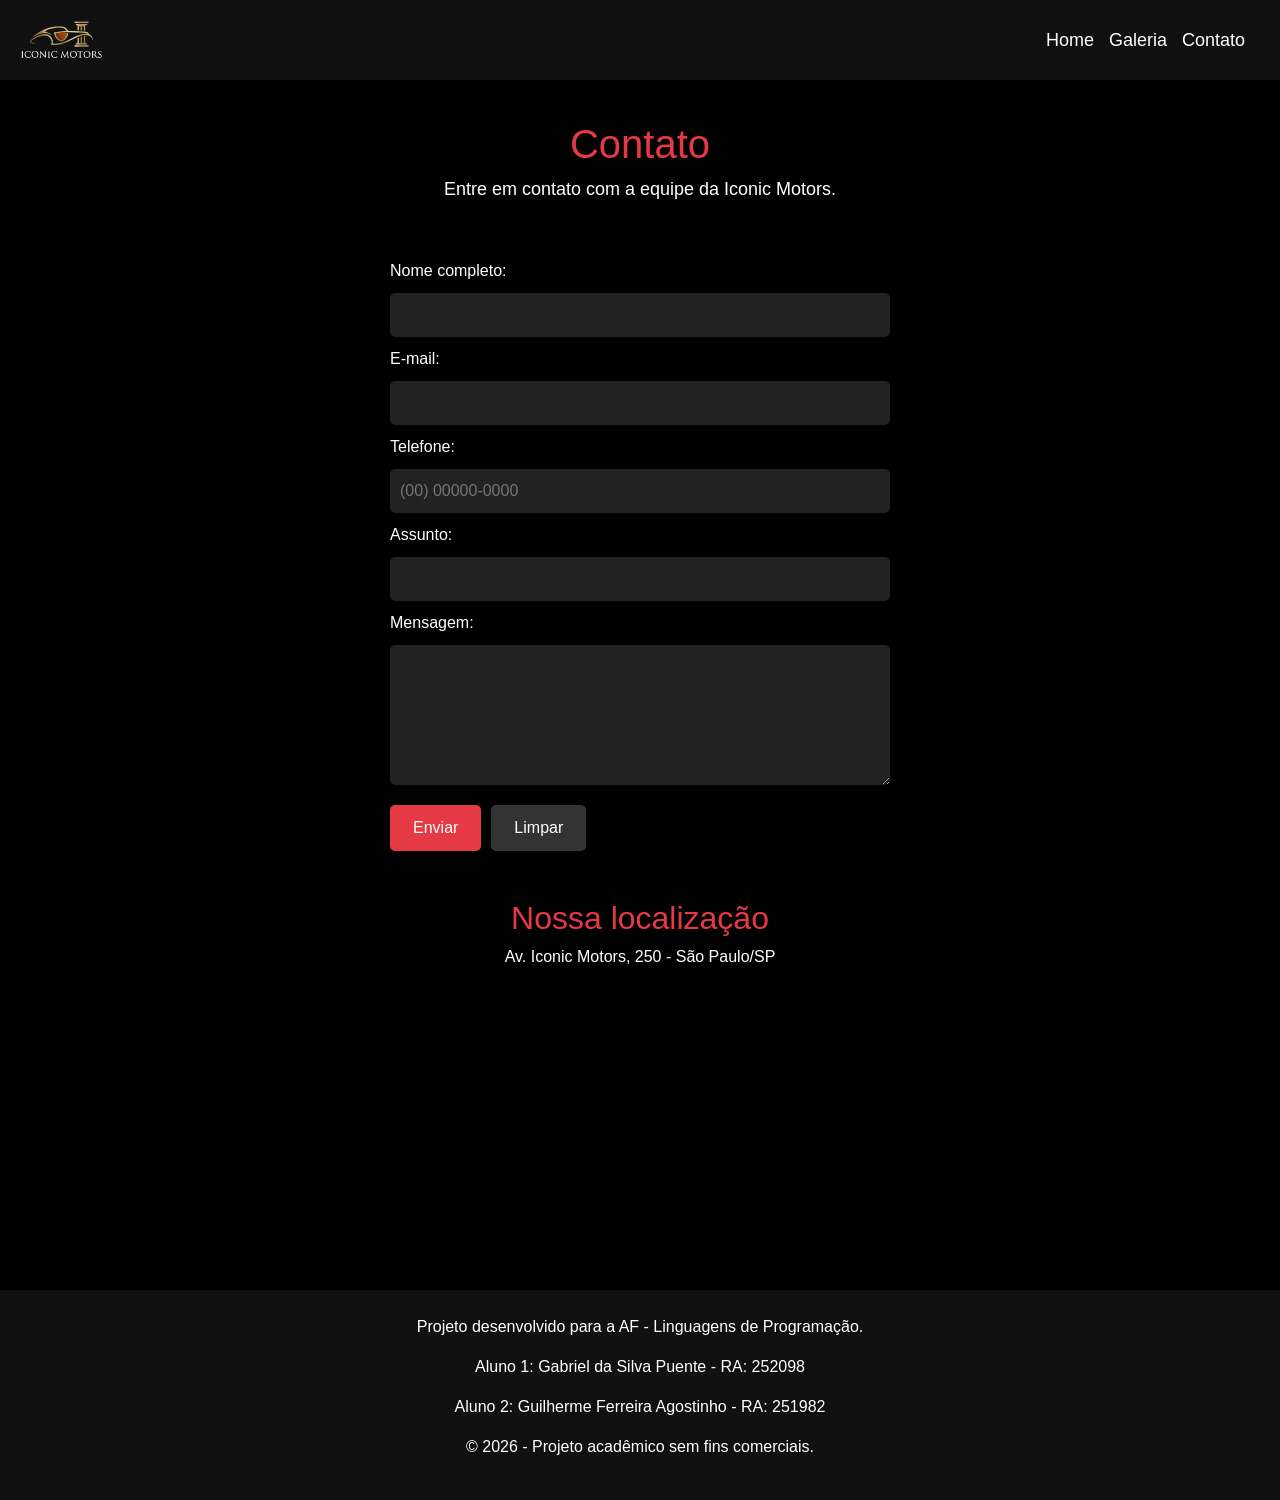
<file: Iconic Motors/contato.html>
<!--
AF - Avaliação Final - Linguagens de Programação
Tema do Projeto: Iconic Motors
Aluno 1: Gabriel da Silva Puente  RA: 252098
Aluno 2: Guilherme Ferreira Agostinho  RA: 251982
Professor: Abimael de Oliveira
-->
<!-- contato -->
<!DOCTYPE html>
<html lang="pt-br">
<head>
    <meta charset="UTF-8">
    <meta name="viewport" content="width=device-width, initial-scale=1.0">
    <title>Iconic Motors - Contato</title>

    <link href="https://cdn.jsdelivr.net/npm/bootstrap@5.3.3/dist/css/bootstrap.min.css" rel="stylesheet">
    <link rel="stylesheet" href="./css/style.css">
</head>
<body>

    <header>
        <nav class="menu">

            <div id="logo">
                <img src="./img/logo.png" alt="Iconic Motors Logo">
            </div>

           
            
            <div class="menu-links">
                <ul class="lista-links">
                    <li><a href="index.html">Home</a></li>
                    <li><a href="galeria.html">Galeria</a></li>
                    <li><a href="contato.html">Contato</a></li>
                </ul>
            </div>

            <div class="mobile-btn-menu">
                <button class="button-menu" onclick="toggleMenu()"><img src="./img/menu.png" alt="Menu"></button>
            </div>

        </nav>

        <div class="menu-links-mobile">
            <ul class="lista-links">
                <li class="mobile-link-item"><a href="index.html">Home</a></li>
                <li class="mobile-link-item"><a href="galeria.html">Galeria</a></li>
                <li class="mobile-link-item"><a href="contato.html">Contato</a></li>
            </ul>
        </div>
    
    </header>

<main>

    <section class="apresentacao">
        <h1>Contato</h1>
        <p>Entre em contato com a equipe da Iconic Motors.</p>
    </section>

    <section class="container mb-5">

        <form id="formContato">

    <label for="nome">Nome completo:</label>
    <input type="text" id="nome" required>

    <label for="email">E-mail:</label>
    <input type="email" id="email" required>

    <label for="telefone">Telefone:</label>
    <input type="tel" id="telefone" placeholder="(00) 00000-0000">

    <label for="assunto">Assunto:</label>
    <input type="text" id="assunto" required>

    <label for="mensagem">Mensagem:</label>
    <textarea id="mensagem" rows="5" required></textarea>

    <div class="botoes-form">
        <button type="submit" class="btn">Enviar</button>
        <button type="reset" class="btn btn-limpar">Limpar</button>
    </div>

</form>

    </section>

    <section class="container mb-5 text-center">
        <h2 style="color: var(--destaque);">Nossa localização</h2>
        <p>Av. Iconic Motors, 250 - São Paulo/SP</p>

        <iframe
            src="https://www.google.com/maps?q=São%20Paulo%20SP&output=embed"
            width="100%"
            height="250"
            style="border:0; border-radius:10px;"
            allowfullscreen=""
            loading="lazy">
        </iframe>
    </section>

</main>

<footer class="footer">
        <p>Projeto desenvolvido para a AF - Linguagens de Programação.</p>
        <p>Aluno 1: Gabriel da Silva Puente - RA: 252098</p>
        <p>Aluno 2: Guilherme Ferreira Agostinho - RA: 251982</p>
        <p>&copy; 2026 - Projeto acadêmico sem fins comerciais.</p>
    </footer>

<button id="btnTopo" class="btn-topo">↑</button>

<script src="./js/script.js"></script>
</body>
</html>
</file>
<file: Iconic Motors/css/style.css>
/*
AF - Avaliação Final - Linguagens de Programação
Tema do Projeto: Iconic Motors
Aluno 1: Gabriel da Silva Puente   RA:252098
Aluno 2: Guilherme Ferreira Agostinho RA:251982
Professor: Abimael de Oliveira
*/

:root {
    --bg-principal: #000000;
    --bg-secundario: #111111;
    --bg-cards: #1A1A1A;
    --texto-principal: #FFFFFF;
    --texto-secundario: #888888;
    --destaque: #E63946;
    --destaque-claro: #FF6B6B;
}

main {
    margin: 0;
    padding: 0;
    font-family: 'Montserrat', sans-serif;
    display: flex;
    flex-direction: column;
    min-height: 100vh;
}

body {
    background-color: var(--bg-principal);
}

h1 {
    color: var(--destaque);
}

img {
    max-width: 100%;
    height: auto;
}

p {
    color: var(--texto-principal);
}

a {
    text-decoration: none;
    color: inherit;
}

.menu {
    background-color: var(--bg-secundario);
    padding: 20px;
    display: flex;
    justify-content: space-between;
    align-items: center;
}

.menu-links a {
    color: var(--texto-principal);
    text-decoration: none;
    margin-right: 15px;
    font-family: 'Montserrat', sans-serif;
    font-size: 18px;
}

.menu-links-mobile a {
    color: var(--texto-principal);
    text-decoration: none;
    font-family: 'Montserrat', sans-serif;
    font-size: 18px;
}

.menu-links-mobile {
    background-color: var(--bg-secundario);
    padding: 20px;
}

.menu a:hover {
    color: var(--destaque-claro);
}


#logo img {
    height: 40px;
    width: auto;
    justify-content: flex-start;
}

.menu-links {
    display: flex;
    gap: 15px;
    justify-content: flex-end;
}

.lista-links {
    list-style: none;
    display: flex;
    justify-content: center;
    align-items: center;
    margin: 0;
    padding: 0;
}

.mobile-link-item {
    margin: 5px 0;
}

.button-menu {
    background: none;
    border: none;
    cursor: pointer;
}


.mobile-btn-menu {
    display: none;
}

.menu-links-mobile {
    display: none;
}

.footer {
    background-color: var(--bg-secundario);
    color: var(--texto-principal);
    text-align: center;
    font-family: 'Montserrat', sans-serif;
    height: auto;
    padding: 25px 15px;
}

.carousel {
    max-width: 1900px;
    width: 85%;
    margin: 40px auto;
    border-radius: 10px;
    overflow: hidden;
    box-shadow: 0 10px 30px rgb(121, 57, 57);
}

.carousel .carousel-item img {
    height: 700px;        
    object-fit: cover;    
}

 

.carousel-caption{
    font-family: 'Montserrat', sans-serif;
    font-size: 15px;
    color: #F5F5F5;
    text-align: center;
}

.apresentacao {
    font-family: 'Montserrat', sans-serif;
    font-size: 18px;
    color: var(--texto-principal);
    text-align: center;
    margin: 40px auto;
}

.contato-apresentacao {
    margin-top: 20px;
    justify-content: center;
    margin-top: 15px;
}

.galeria-apresentacao {
    margin-top: 20px;    
    justify-content: center;
}



.btn {
    background-color: var(--destaque);
    color: var(--texto-principal);
    border: none;
    font-size: 16px;
    cursor: pointer;
    border-radius: 5px;
    padding: 11px 23px;
}

.btn:hover {
    background-color: var(--destaque-claro);
}

.destaques {
    display: flex;
    flex-wrap: wrap;
    justify-content: center;
    gap: 30px;
    padding: 50px;
    max-width: 85%;
    margin: 0 auto;
}

.destaques1 {
    margin-bottom: 25px;
}

.destaques img {
    width: 100%;
    height: 200px;
    object-fit: cover;
}

.destaques .card {
    background-color: var(--bg-cards);
    border-radius: 10px;
    overflow: hidden;
    width: 300px;
    box-shadow: 0 5px 15px rgb(121, 57, 57);
    transition: transform 0.3s ease, box-shadow 0.3s ease;
}

.destaques .card h3 {
    font-family: 'Montserrat', sans-serif;
    color: var(--destaque);
    font-size: 20px;
    padding: 15px;
}

.destaques .card p {
    font-family: 'Montserrat', sans-serif;
    color: var(--texto-principal);
    padding: 0 15px 15px;
}

.card img {
    transition: transform 0.5s ease;
}

.card:hover img {
    transform: scale(1.05);
}

#formContato{
    width: 500px;
    margin: auto;
    display: flex;
    flex-direction: column;
    gap: 10px;
}

#formContato input,
#formContato textarea{
    padding: 10px;
    border-radius: 5px;
    border: none;
}

#formContato label {
    color: var(--texto-principal);
}

#formContato input,
#formContato textarea {
    padding: 10px;
    border-radius: 5px;
    border: none;
    background-color: #222;
    color: white;
}

.botoes-form {
    display: flex;
    gap: 10px;
    margin-top: 10px;
}

.btn-limpar {
    background-color: #333;
}

.btn-limpar:hover {
    background-color: #555;
}

.card-destaque-js {
    transform: scale(1.03);
    transition: 0.3s ease;
}

.btn-topo {
    position: fixed;
    right: 20px;
    bottom: 20px;
    display: none;
    padding: 12px 16px;
    border-radius: 50%;
    border: none;
    background-color: var(--destaque);
    color: white;
    cursor: pointer;
    z-index: 999;
}

.btn-topo.mostrar {
    display: block;
}

.galeria-corpo {
    text-align: center;
    margin-top: 40px;
    margin-bottom: 60px;
}

.galeria-conteudo {
    display: flex;
    flex-direction: column;
    gap: 75px;
}


article {
    display: flex;
    flex-wrap: wrap;
    justify-content: center;
    gap: 30px;
}

.card-gl {
    background-color: var(--bg-cards);
    border-radius: 12px;
    overflow: hidden;
    transition: transform 0.3s ease, box-shadow 0.3s ease;
    height: 100%;
    display: flex;
    flex-direction: column;
}

.card-gl:hover {
    transform: scale(1.05);
}

.card-corpo {
    padding: 0;
    display: flex;
    flex-direction: column;
    height: 100%;
}

.card-imagem {
    width: 100%;
    height: 220px;
    object-fit: cover;
    transition: transform 0.5s ease;
}

.card-gl:hover .card-imagem {
    transform: scale(1.05);
}

.card-titulo {
    color: var(--destaque);
    font-size: 1.2rem;
    font-weight: 600;
    padding: 15px 15px 10px;
    margin: 0;
}

.card-texto {
    color: var(--texto-principal);
    font-size: 0.9rem;
    padding: 0 15px 20px;
    margin: 0;
    line-height: 1.5;
}



@media (max-width: 992px) {

    
    .card-imagem {
        height: 200px;
    }
    
    .novidades h1, .Icones h1, .Lendas h1 {
        font-size: 1.8rem;
    }
}

@media (max-width: 768px) {
    .menu-links {
        display: none;
    }
    
    .mobile-btn-menu {
        display: block;
    }
    
    .menu-links-mobile  ul{
        flex-direction: column;
        display: flex;
        text-align: center;

    }

    .menu-links-mobile.open {
        display: block;
    }
    
    .card-imagem {
        height: 180px;
    }
    
    .card-titulo {
        font-size: 1.1rem;
        padding: 12px 12px 8px;
    }
    
    .card-texto {
        font-size: 0.85rem;
        padding: 0 12px 15px;
    }
    
    .novidades, .Icones, .Lendas {
        margin-bottom: 40px;
    }
    
    .novidades h1, .Icones h1, .Lendas h1 {
        font-size: 1.5rem;
        margin-bottom: 20px;
    }

}

@media (max-width: 875px) {
    .destaques {
        display: flex;
        flex-wrap: wrap;
        justify-content: center;
        gap: 30px;
        padding: 50px;
        max-width: 98%;
        margin: 0 auto;
    }
            
}
</file>
